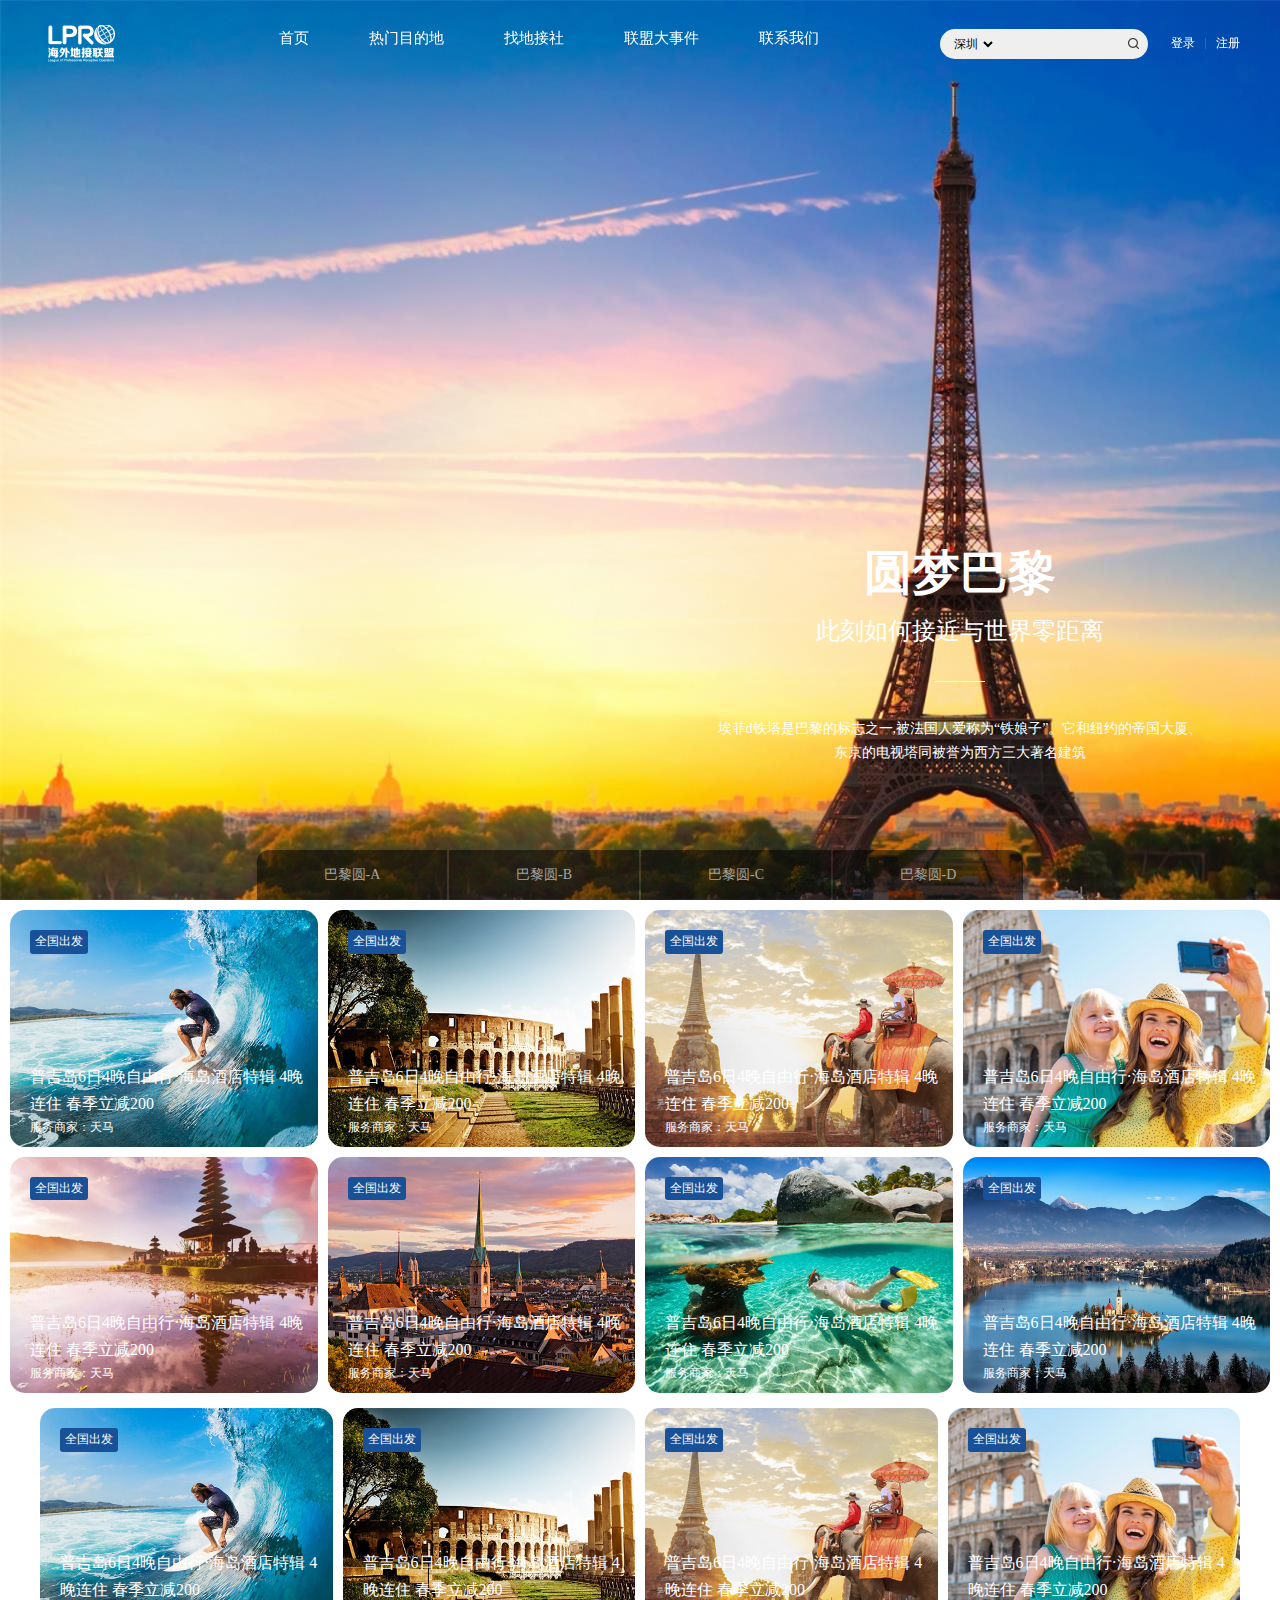
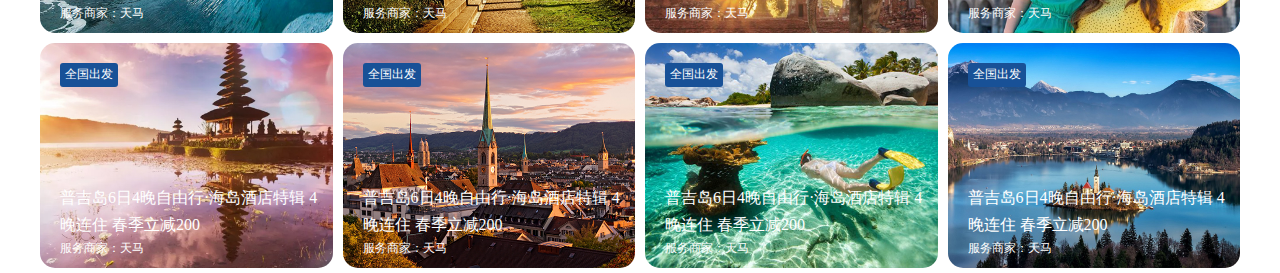
<file: index.html>
<!DOCTYPE html>
<html lang="en">
<head>
    <meta charset="UTF-8">
    <meta http-equiv="X-UA-Compatible" content="IE=edge">
    <meta name="viewport" content="width=device-width, initial-scale=1.0">
    <meta name="description" content="原生HTML5+CSS3原生响应式布局">
    <meta name="keywords" content="原生HTML5+CSS3原生响应式布局">
    <link rel="stylesheet" href="./css/normalize.css">
    <link rel="stylesheet" href="./css/common.css">
    <link rel="stylesheet" href="./css/style.css">
    <link rel="stylesheet" href="./css/ui-m.css">
    <title>原生HTML5+CSS3原生响应式布局</title>
</head>
<body>
    <header id="header" class="fixed transparent">
    <!-- <header id="header"> -->
        <div class="container header-wrapper">
            <h1 class="logo">
                <a href="./index.html"></a>
            </h1>
            <nav>
                <ul class="nav clearfix">
                    <li><a href="">首页</a></li>
                    <li>
                        <a href="">热门目的地</a>
                        <ul>
                            <!--子菜单-->
                            <li><a href="">亚洲</a></li>
                            <li><a href="">欧洲</a></li>
                            <li>
                                <a href="">北美洲</a>
                                <ul>
                                    <!--二级菜单-->
                                    <li><a href="">北美洲-1</a></li>
                                    <li><a href="">北美洲-2</a></li>
                                    <li>
                                        <a href="">北美洲-3</a>
                                        <ul>
                                            <!--三级菜单-->
                                            <li><a href="">北美洲-A</a></li>
                                            <li><a href="">北美洲-B</a></li>
                                            <li><a href="">北美洲-C</a></li>
                                        </ul>
                                    </li>
                                </ul>
                            </li>
                            <li><a href="">非洲</a></li>
                            <li><a href="">大洋洲</a></li>
                        </ul>
                    </li>
                    <li><a href="">找地接社</a></li>
                    <li><a href="">联盟大事件</a></li>
                    <li><a href="">联系我们</a></li>
                </ul>
            </nav>
            <div id="h-right">
                <div class="header-search">
                    <form action="">
                        <select name="" id="">
                            <option value="">深圳</option>
                            <option value="">广州</option>
                            <option value="">北京</option>
                        </select>
                        <input type="text" name="" id="">
                        <button type="submit"></button>
                    </form>
                </div>
                <div class="header-account">
                    <a href="">登录</a>
                    <i></i>
                    <a href="">注册</a>
                </div>
            </div>
        </div>
    </header>
    <!--轮播-->
    <div id="banner-wrapper">
        <div class="banner-list">
            <div class="banner-slide-warp clearfix">
                <div class="item">
                    <div class="text-content">
                        <h2>圆梦巴黎</h2>
                        <h3>此刻如何接近与世界零距离</h3>
                        <hr>
                        <p>埃菲d铁塔是巴黎的标志之一,被法国人爱称为“铁娘子”。它和纽约的帝国大厦、<br>东京的电视塔同被誉为西方三大著名建筑</p>
                    </div>
                    <img src="./images/banner.jpg" alt="" width="100%">
                </div>
                <div class="item">
                    <img src="./images/banner.jpg" alt="" width="100%">
                </div>
                <div class="item">
                    <img src="./images/banner.jpg" alt="" width="100%">
                </div>
            </div>
        </div>
        <div class="banner-tab">
            <ul>
                <li>巴黎圆-A</li>
                <li>巴黎圆-B</li>
                <li>巴黎圆-C</li>
                <li>巴黎圆-D</li>
            </ul>
        </div>
    </div>
    <!--热门国家目的地-->
    <div id="hot-nation">
        <div class="col-wrap col-padding-5">
            <div class="col-item col-xs col-sm col-md col-lg col-xl">
                <div class="col-content col-padding-5">
                    <div class="col-img col-radius-15" style="background-image: url(./images/hot/1-1.jpg);">
                        <span class="tag">全国出发</span>
                        <hgroup>
                            <h4>普吉岛6日4晚自由行·海岛酒店特辑 4晚连住 春季立减200</h4>
                            <h5>服务商家：天马</h5>
                        </hgroup>
                        <img src="./images/hot/placeholder.png" alt="">
                        <a href="javaScript:void(alert(0)" class="mask">
                            <h6>普吉岛6日4晚自由行·海岛酒店特辑</h6>
                            <hr/>
                            <p>全国联运升级1晚国五酒店0自费珊瑚岛自由活动PP岛快艇浮潜精华7岛联游含Happy卡</p>
                            <span class="more">查看更多</span>
                        </a>
                    </div>
                </div>
            </div>
            <div class="col-item col-xs col-sm col-md col-lg col-xl">
                <div class="col-content col-padding-5">
                    <div class="col-img col-radius-15" style="background-image: url(./images/hot/1-2.jpg);">
                        <span class="tag">全国出发</span>
                        <img src="./images/hot/placeholder.png" alt="">
                        <hgroup>
                            <h4>普吉岛6日4晚自由行·海岛酒店特辑 4晚连住 春季立减200</h4>
                            <h5>服务商家：天马</h5>
                        </hgroup>
                        <a href="javaScript:void(alert(0)" class="mask">
                            <h6>普吉岛6日4晚自由行·海岛酒店特辑</h6>
                            <hr/>
                            <p>全国联运升级1晚国五酒店0自费珊瑚岛自由活动PP岛快艇浮潜精华7岛联游含Happy卡</p>
                            <span class="more">查看更多</span>
                        </a>
                    </div>
                </div>
            </div>
            <div class="col-item col-xs col-sm col-md col-lg col-xl">
                <div class="col-content col-padding-5">
                    <div class="col-img col-radius-15" style="background-image: url(./images/hot/1-3.jpg);">
                        <span class="tag">全国出发</span>
                        <img src="./images/hot/placeholder.png" alt="">
                        <hgroup>
                            <h4>普吉岛6日4晚自由行·海岛酒店特辑 4晚连住 春季立减200</h4>
                            <h5>服务商家：天马</h5>
                        </hgroup>
                        <a href="javaScript:void(alert(0)" class="mask">
                            <h6>普吉岛6日4晚自由行·海岛酒店特辑</h6>
                            <hr/>
                            <p>全国联运升级1晚国五酒店0自费珊瑚岛自由活动PP岛快艇浮潜精华7岛联游含Happy卡</p>
                            <span class="more">查看更多</span>
                        </a>
                    </div>
                </div>
            </div>
            <div class="col-item col-xs col-sm col-md col-lg col-xl">
                <div class="col-content col-padding-5">
                    <div class="col-img col-radius-15" style="background-image: url(./images/hot/1-4.jpg);">
                        <span class="tag">全国出发</span>
                        <img src="./images/hot/placeholder.png" alt="">
                        <hgroup>
                            <h4>普吉岛6日4晚自由行·海岛酒店特辑 4晚连住 春季立减200</h4>
                            <h5>服务商家：天马</h5>
                        </hgroup>
                        <a href="javaScript:void(alert(0)" class="mask">
                            <h6>普吉岛6日4晚自由行·海岛酒店特辑</h6>
                            <hr/>
                            <p>全国联运升级1晚国五酒店0自费珊瑚岛自由活动PP岛快艇浮潜精华7岛联游含Happy卡</p>
                            <span class="more">查看更多</span>
                        </a>
                    </div>
                </div>
            </div>
            <div class="col-item col-xs col-sm col-md col-lg col-xl">
                <div class="col-content col-padding-5">
                    <div class="col-img col-radius-15" style="background-image: url(./images/hot/2-1.jpg);">
                        <span class="tag">全国出发</span>
                        <img src="./images/hot/placeholder.png" alt="">
                        <hgroup>
                            <h4>普吉岛6日4晚自由行·海岛酒店特辑 4晚连住 春季立减200</h4>
                            <h5>服务商家：天马</h5>
                        </hgroup>
                        <a href="javaScript:void(alert(0)" class="mask">
                            <h6>普吉岛6日4晚自由行·海岛酒店特辑</h6>
                            <hr/>
                            <p>全国联运升级1晚国五酒店0自费珊瑚岛自由活动PP岛快艇浮潜精华7岛联游含Happy卡</p>
                            <span class="more">查看更多</span>
                        </a>
                    </div>
                </div>
            </div>
            <div class="col-item col-xs col-sm col-md col-lg col-xl">
                <div class="col-content col-padding-5">
                    <div class="col-img col-radius-15" style="background-image: url(./images/hot/2-2.jpg);">
                        <span class="tag">全国出发</span>
                        <img src="./images/hot/placeholder.png" alt="">
                        <hgroup>
                            <h4>普吉岛6日4晚自由行·海岛酒店特辑 4晚连住 春季立减200</h4>
                            <h5>服务商家：天马</h5>
                        </hgroup>
                        <a href="javaScript:void(alert(0)" class="mask">
                            <h6>普吉岛6日4晚自由行·海岛酒店特辑</h6>
                            <hr/>
                            <p>全国联运升级1晚国五酒店0自费珊瑚岛自由活动PP岛快艇浮潜精华7岛联游含Happy卡</p>
                            <span class="more">查看更多</span>
                        </a>
                    </div>
                </div>
            </div>
            <div class="col-item col-xs col-sm col-md col-lg col-xl">
                <div class="col-content col-padding-5">
                    <div class="col-img col-radius-15" style="background-image: url(./images/hot/2-3.jpg);">
                        <span class="tag">全国出发</span>
                        <img src="./images/hot/placeholder.png" alt="">
                        <hgroup>
                            <h4>普吉岛6日4晚自由行·海岛酒店特辑 4晚连住 春季立减200</h4>
                            <h5>服务商家：天马</h5>
                        </hgroup>
                        <a href="javaScript:void(alert(0)" class="mask">
                            <h6>普吉岛6日4晚自由行·海岛酒店特辑</h6>
                            <hr/>
                            <p>全国联运升级1晚国五酒店0自费珊瑚岛自由活动PP岛快艇浮潜精华7岛联游含Happy卡</p>
                            <span class="more">查看更多</span>
                        </a>
                    </div>
                </div>
            </div>
            <div class="col-item col-xs col-sm col-md col-lg col-xl">
                <div class="col-content col-padding-5">
                    <div class="col-img col-radius-15" style="background-image: url(./images/hot/2-4.jpg);">
                        <span class="tag">全国出发</span>
                        <img src="./images/hot/placeholder.png" alt="">
                        <hgroup>
                            <h4>普吉岛6日4晚自由行·海岛酒店特辑 4晚连住 春季立减200</h4>
                            <h5>服务商家：天马</h5>
                        </hgroup>
                        <a href="javaScript:void(alert(0)" class="mask">
                            <h6>普吉岛6日4晚自由行·海岛酒店特辑</h6>
                            <hr/>
                            <p>全国联运升级1晚国五酒店0自费珊瑚岛自由活动PP岛快艇浮潜精华7岛联游含Happy卡</p>
                            <span class="more">查看更多</span>
                        </a>
                    </div>
                </div>
            </div>

        </div>
    </div>

    <!--主体内容区-->
    <div class="container">
        <div class="partner">
            <div class="col-wrap col-margin-5">
                <div class="col-item col-xs col-sm col-md col-lg col-xl">
                    <div class="col-content col-padding-5">
                        <div class="col-img col-radius-15" style="background-image: url(./images/hot/1-1.jpg);">
                            <span class="tag">全国出发</span>
                            <hgroup>
                                <h4>普吉岛6日4晚自由行·海岛酒店特辑 4晚连住 春季立减200</h4>
                                <h5>服务商家：天马</h5>
                            </hgroup>
                            <img src="./images/hot/placeholder.png" alt="">
                            <a href="javaScript:void(alert(0)" class="mask">
                                <h6>普吉岛6日4晚自由行·海岛酒店特辑</h6>
                                <hr/>
                                <p>全国联运升级1晚国五酒店0自费珊瑚岛自由活动PP岛快艇浮潜精华7岛联游含Happy卡</p>
                                <span class="more">查看更多</span>
                            </a>
                        </div>
                    </div>
                </div>
                <div class="col-item col-xs col-sm col-md col-lg col-xl">
                    <div class="col-content col-padding-5">
                        <div class="col-img col-radius-15" style="background-image: url(./images/hot/1-2.jpg);">
                            <span class="tag">全国出发</span>
                            <img src="./images/hot/placeholder.png" alt="">
                            <hgroup>
                                <h4>普吉岛6日4晚自由行·海岛酒店特辑 4晚连住 春季立减200</h4>
                                <h5>服务商家：天马</h5>
                            </hgroup>
                            <a href="javaScript:void(alert(0)" class="mask">
                                <h6>普吉岛6日4晚自由行·海岛酒店特辑</h6>
                                <hr/>
                                <p>全国联运升级1晚国五酒店0自费珊瑚岛自由活动PP岛快艇浮潜精华7岛联游含Happy卡</p>
                                <span class="more">查看更多</span>
                            </a>
                        </div>
                    </div>
                </div>
                <div class="col-item col-xs col-sm col-md col-lg col-xl">
                    <div class="col-content col-padding-5">
                        <div class="col-img col-radius-15" style="background-image: url(./images/hot/1-3.jpg);">
                            <span class="tag">全国出发</span>
                            <img src="./images/hot/placeholder.png" alt="">
                            <hgroup>
                                <h4>普吉岛6日4晚自由行·海岛酒店特辑 4晚连住 春季立减200</h4>
                                <h5>服务商家：天马</h5>
                            </hgroup>
                            <a href="javaScript:void(alert(0)" class="mask">
                                <h6>普吉岛6日4晚自由行·海岛酒店特辑</h6>
                                <hr/>
                                <p>全国联运升级1晚国五酒店0自费珊瑚岛自由活动PP岛快艇浮潜精华7岛联游含Happy卡</p>
                                <span class="more">查看更多</span>
                            </a>
                        </div>
                    </div>
                </div>
                <div class="col-item col-xs col-sm col-md col-lg col-xl">
                    <div class="col-content col-padding-5">
                        <div class="col-img col-radius-15" style="background-image: url(./images/hot/1-4.jpg);">
                            <span class="tag">全国出发</span>
                            <img src="./images/hot/placeholder.png" alt="">
                            <hgroup>
                                <h4>普吉岛6日4晚自由行·海岛酒店特辑 4晚连住 春季立减200</h4>
                                <h5>服务商家：天马</h5>
                            </hgroup>
                            <a href="javaScript:void(alert(0)" class="mask">
                                <h6>普吉岛6日4晚自由行·海岛酒店特辑</h6>
                                <hr/>
                                <p>全国联运升级1晚国五酒店0自费珊瑚岛自由活动PP岛快艇浮潜精华7岛联游含Happy卡</p>
                                <span class="more">查看更多</span>
                            </a>
                        </div>
                    </div>
                </div>
                <div class="col-item col-xs col-sm col-md col-lg col-xl">
                    <div class="col-content col-padding-5">
                        <div class="col-img col-radius-15" style="background-image: url(./images/hot/2-1.jpg);">
                            <span class="tag">全国出发</span>
                            <img src="./images/hot/placeholder.png" alt="">
                            <hgroup>
                                <h4>普吉岛6日4晚自由行·海岛酒店特辑 4晚连住 春季立减200</h4>
                                <h5>服务商家：天马</h5>
                            </hgroup>
                            <a href="javaScript:void(alert(0)" class="mask">
                                <h6>普吉岛6日4晚自由行·海岛酒店特辑</h6>
                                <hr/>
                                <p>全国联运升级1晚国五酒店0自费珊瑚岛自由活动PP岛快艇浮潜精华7岛联游含Happy卡</p>
                                <span class="more">查看更多</span>
                            </a>
                        </div>
                    </div>
                </div>
                <div class="col-item col-xs col-sm col-md col-lg col-xl">
                    <div class="col-content col-padding-5">
                        <div class="col-img col-radius-15" style="background-image: url(./images/hot/2-2.jpg);">
                            <span class="tag">全国出发</span>
                            <img src="./images/hot/placeholder.png" alt="">
                            <hgroup>
                                <h4>普吉岛6日4晚自由行·海岛酒店特辑 4晚连住 春季立减200</h4>
                                <h5>服务商家：天马</h5>
                            </hgroup>
                            <a href="javaScript:void(alert(0)" class="mask">
                                <h6>普吉岛6日4晚自由行·海岛酒店特辑</h6>
                                <hr/>
                                <p>全国联运升级1晚国五酒店0自费珊瑚岛自由活动PP岛快艇浮潜精华7岛联游含Happy卡</p>
                                <span class="more">查看更多</span>
                            </a>
                        </div>
                    </div>
                </div>
                <div class="col-item col-xs col-sm col-md col-lg col-xl">
                    <div class="col-content col-padding-5">
                        <div class="col-img col-radius-15" style="background-image: url(./images/hot/2-3.jpg);">
                            <span class="tag">全国出发</span>
                            <img src="./images/hot/placeholder.png" alt="">
                            <hgroup>
                                <h4>普吉岛6日4晚自由行·海岛酒店特辑 4晚连住 春季立减200</h4>
                                <h5>服务商家：天马</h5>
                            </hgroup>
                            <a href="javaScript:void(alert(0)" class="mask">
                                <h6>普吉岛6日4晚自由行·海岛酒店特辑</h6>
                                <hr/>
                                <p>全国联运升级1晚国五酒店0自费珊瑚岛自由活动PP岛快艇浮潜精华7岛联游含Happy卡</p>
                                <span class="more">查看更多</span>
                            </a>
                        </div>
                    </div>
                </div>
                <div class="col-item col-xs col-sm col-md col-lg col-xl">
                    <div class="col-content col-padding-5">
                        <div class="col-img col-radius-15" style="background-image: url(./images/hot/2-4.jpg);">
                            <span class="tag">全国出发</span>
                            <img src="./images/hot/placeholder.png" alt="">
                            <hgroup>
                                <h4>普吉岛6日4晚自由行·海岛酒店特辑 4晚连住 春季立减200</h4>
                                <h5>服务商家：天马</h5>
                            </hgroup>
                            <a href="javaScript:void(alert(0)" class="mask">
                                <h6>普吉岛6日4晚自由行·海岛酒店特辑</h6>
                                <hr/>
                                <p>全国联运升级1晚国五酒店0自费珊瑚岛自由活动PP岛快艇浮潜精华7岛联游含Happy卡</p>
                                <span class="more">查看更多</span>
                            </a>
                        </div>
                    </div>
                </div>
            </div>
        </div>
    </div>
    <!--底部区域-->
    <footer id="footer"></footer>
</body>
</html>
</file>
<file: css/common.css>
@charset "UTF-8";
/*导航*/
#header {
  padding: 20px 0;
  border-bottom: 3px solid #cdc7c7;
  /*首页透明导航*/
}
#header.fixed {
  position: fixed;
  right: 0;
  left: 0;
}
#header.transparent {
  border-bottom: none;
}
#header.transparent .logo a {
  background: url(../images/logo-white-transparent.png) no-repeat center;
}
#header.transparent .nav > li > ul::before {
  border-bottom: 10px solid white;
}
#header.transparent .nav > li a {
  color: white;
}
#header.transparent .nav > li ul {
  opacity: 0.8;
  filter: alpha(opacity=80); /*兼容IE*/
  background-color: white;
}
#header.transparent .nav > li ul a {
  color: black;
}
#header.transparent .header-account a {
  color: white;
}
#header.transparent .header-account i {
  opacity: 0.2;
}

.container {
  width: 1200px;
  margin: auto; /*让块元素居中*/
}

.logo {
  width: 83px;
  height: 47px;
  margin-right: 126px;
}
.logo a {
  background-image: url(../images/logo.jpg);
  display: block;
  width: 100%;
  height: 100%;
}

.header-wrapper {
  display: flex;
  align-items: center; /*让flex下的资源居中对齐*/
}

/*下拉菜单*/
.nav > li {
  float: left;
  padding: 0 30px;
}
.nav > li > a {
  font-size: 15px;
  color: black;
}
.nav > li > ul {
  top: 100%;
}
.nav > li > ul::before {
  content: "";
  display: block;
  position: absolute;
  top: -10px;
  left: 50%;
  width: 0;
  height: 0;
  margin-left: -10px;
  border-bottom: 10px solid #efefef;
  border-left: 10px solid transparent;
  border-right: 10px solid transparent;
}
.nav > li {
  padding-bottom: 10px;
}
.nav li:hover > ul {
  display: block;
}
.nav li {
  position: relative;
}
.nav ul {
  display: none;
  position: absolute;
  left: 0;
  width: 125px;
  background-color: #efefef;
}
.nav ul a {
  display: block;
  border-bottom: 1px solid #cec7c7;
  line-height: 40px;
  color: #3e3a39;
  font-size: 14px;
  text-align: center;
}
.nav ul a:hover {
  background-color: #dfdfdf;
  color: black;
  font-weight: bold;
}
.nav ul ul {
  top: 0;
  left: 100%;
}

#h-right {
  display: flex;
  align-items: center;
  font-size: 12px;
  margin-left: auto;
}

.header-account {
  display: flex;
  align-items: center;
  margin-left: 23px;
}
.header-account i {
  height: 11px;
  border-right: 1px solid #d8d8d7;
  margin: 0 10px;
}
.header-account a {
  color: #3e3a39;
}

.header-search {
  width: 208px;
  height: 30px;
  background-color: #efefef;
  border-radius: 15px;
}
.header-search form {
  display: flex;
  align-items: center;
}
.header-search select {
  width: 46px;
  margin: 0 10px;
}
.header-search input {
  width: 112px;
  color: #cdc7c7;
}
.header-search button {
  width: 30px;
  background: url(../images/search-button.png) no-repeat center;
}

.header-search form, .header-search form select, .header-search form input, .header-search form select, .header-search form button {
  height: inherit;
  border: none;
  background-color: transparent;
  padding: 0;
  outline: none;
}

.header-search form button, .header-search form select, .header-search form select option {
  cursor: pointer;
}
</file>
<file: css/style.css>
@charset "UTF-8";
/*引用sass配置文件*/
/*页面变灰色*/
/*轮播*/
#banner-wrapper {
  position: relative;
  /*方法二弹性布局底部TAB*/
  /*方法一常规*/
}
#banner-wrapper .banner-tab {
  position: absolute;
  right: 0;
  left: 0;
  bottom: 0;
}
#banner-wrapper .banner-tab ul {
  display: flex;
  align-items: center;
  justify-content: center;
}
#banner-wrapper .banner-tab ul li {
  width: 190px;
  height: 50px;
  line-height: 50px;
  background-color: rgba(0, 0, 0, 0.5);
  color: #a4a4a4;
  text-align: center;
  font-size: 14px;
  margin: 0 1px;
  cursor: pointer;
}
#banner-wrapper .banner-tab ul li:hover {
  background-color: rgba(24, 81, 251, 0.8);
}
#banner-wrapper .banner-tab ul li:first-child {
  border-top-left-radius: 12px;
}
#banner-wrapper .banner-tab ul li:last-child {
  border-top-right-radius: 12px;
}
#banner-wrapper .banner-list {
  overflow: hidden;
}
#banner-wrapper .banner-slide-warp {
  width: 5760px;
  margin: auto;
}
#banner-wrapper .banner-slide-warp .item {
  float: left;
  position: relative;
}
#banner-wrapper .text-content {
  position: absolute;
  left: 0;
  right: 0;
  bottom: 135px;
  text-align: center;
  color: white;
}
#banner-wrapper .text-content h2 {
  font-size: 48px;
  font-weight: bold;
  margin-bottom: 18px;
}
#banner-wrapper .text-content h3 {
  font-size: 24px;
}
#banner-wrapper .text-content p {
  line-height: 24px;
  font-size: 14px;
}
#banner-wrapper .text-content h3, #banner-wrapper .text-content p {
  font-weight: lighter;
}
#banner-wrapper .text-content hr {
  border: none;
  width: 50px;
  height: 1px;
  background-color: white;
  margin: 35px auto;
}

#header {
  z-index: 1;
}

/*热门国家目的地*/
</file>
<file: css/ui-m.css>
@charset "UTF-8";
/*栅栏布局*/
.col-wrap {
  display: flex;
  align-items: center;
  flex-wrap: wrap;
}

.col-item {
  flex: 1;
  -webkit-box-sizing: border-box;
  -moz-box-sizing: border-box;
  -o-box-sizing: border-box;
  -ms-box-sizing: border-box;
  box-sizing: border-box;
}

/*通过背景决绝图片不一样大错位*/
.col-img {
  position: relative;
  background: no-repeat center;
  background-size: cover;
  overflow: hidden;
}
.col-img:hover .tag {
  top: -300px;
}
.col-img:hover hgroup {
  bottom: -300px;
}
.col-img:hover .mask {
  opacity: 1;
  filter: alpha(opacity=100);
  background-color: rgba(0, 0, 0, 0.5);
}
.col-img img {
  width: 100%;
}

/*添加过度效果*/
.tag, hgroup, .mask {
  -webkit-transition: all 2s ease 0s;
  -moz-transition: all 2s ease 0s;
  -o-transition: all 2s ease 0s;
  -ms-transition: all 2s ease 0s;
  transition: all 2s ease 0s;
}

.col-content {
  font-size: 12px;
  color: white;
}
.col-content .tag {
  position: absolute;
  top: 20px;
  left: 20px;
  padding: 5px;
  border-radius: 3px;
  background-color: #185197;
}
.col-content hgroup {
  position: absolute;
  left: 20px;
  bottom: 10px;
}
.col-content hgroup h4 {
  font-size: 16px;
  line-height: 27px;
}
.col-content hgroup h5 {
  line-height: 20px;
}

.col-radius-15 {
  border-radius: 15px;
}

.col-padding-5 {
  padding: 5px;
}

/*遮罩层*/
.mask {
  position: absolute;
  display: flex;
  flex-direction: column;
  justify-content: center;
  align-items: center;
  align-content: center;
  top: 0;
  right: 0;
  bottom: 0;
  left: 0;
  padding: 21px;
  color: white;
  opacity: 0;
  filter: alpha(opacity=0);
}
.mask hr {
  width: 47px;
  margin: 22px 0 29px;
  border: none;
  border-top: 1px dashed white;
}
.mask h6 {
  font-size: 16px;
}
.mask p {
  line-height: 20px;
}
.mask .more {
  display: block;
  padding: 9px 30px;
  margin-top: 19px;
  background-color: #185197;
  border-radius: 100px;
  outline: 5px solid rgba(24, 81, 151, 0.5);
}

.col-margin-5 {
  margin: 0 -5px;
}

@media screen and (max-width: 768px) {
  .col-xs {
    flex: 0 0 100%;
    max-width: 100%;
  }
  .container {
    width: auto;
  }
}
@media screen and (min-width: 768px) {
  .col-sm {
    flex: 0 0 50%;
    max-width: 50%;
  }
  .container {
    width: auto;
  }
}
@media screen and (min-width: 992px) {
  .col-md {
    flex: 0 0 33.33333%;
    max-width: 33.33333%;
  }
  .container {
    width: auto;
  }
}
@media screen and (min-width: 1200px) {
  .col-lg {
    flex: 0 0 25%;
    max-width: 25%;
  }
  .container {
    width: 1200px;
  }
}
@media screen and (min-width: 1920px) {
  .col-xl {
    flex: 0 0 20%;
    max-width: 20%;
  }
  .container {
    width: 1200px;
  }
}
</file>
